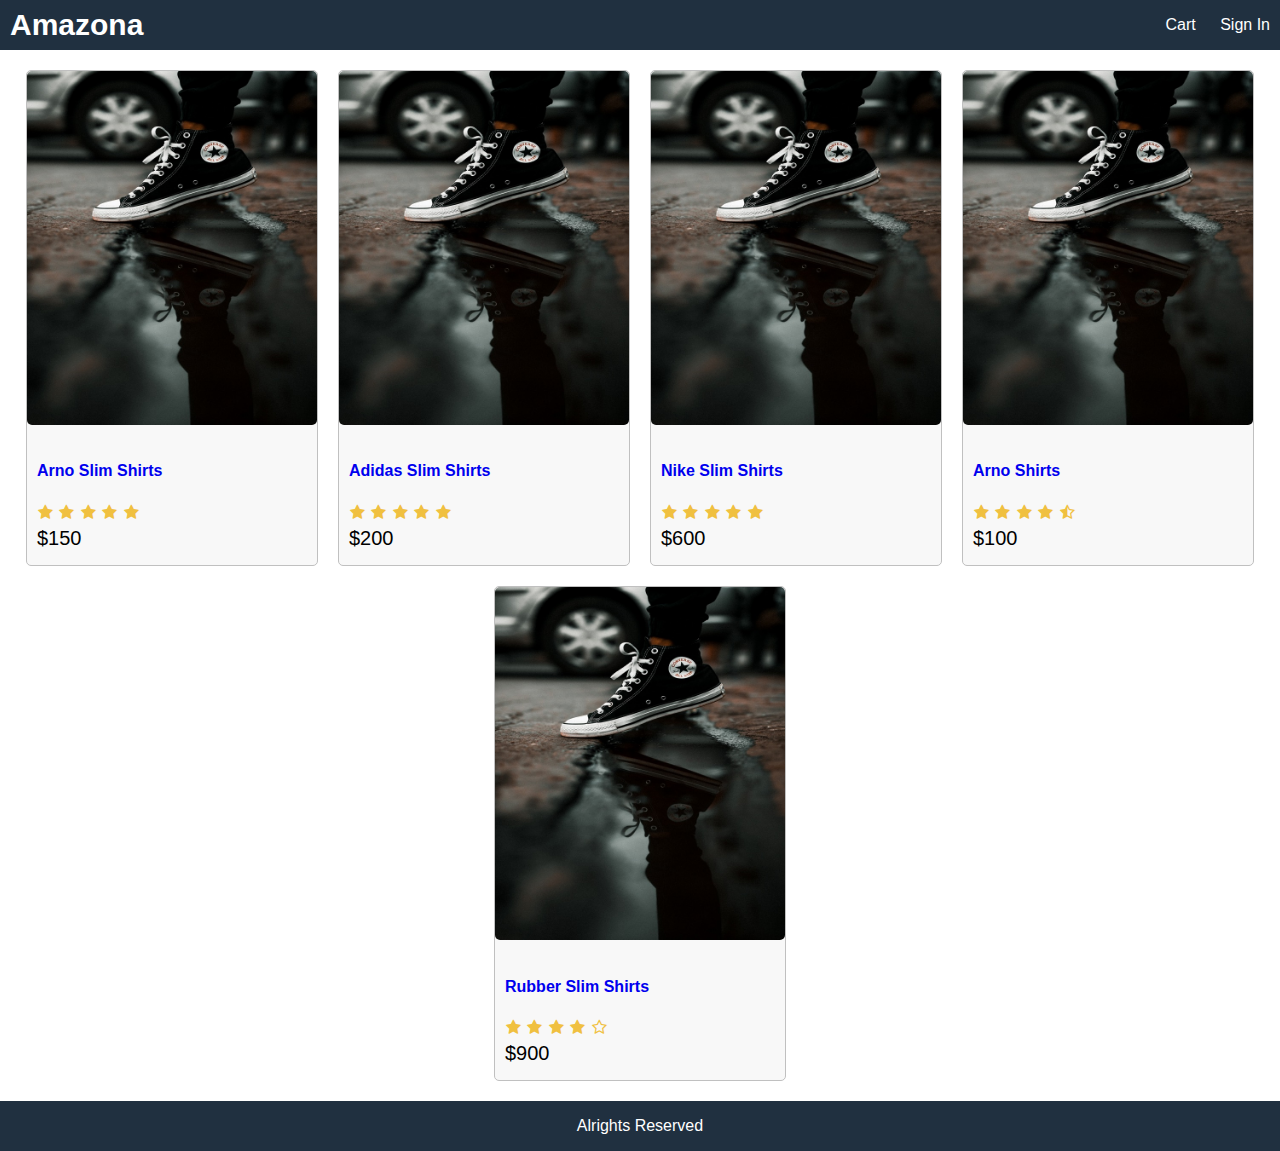
<file: template/index.html>
<!DOCTYPE html>
<html>
    <head>
        <title>Amazona</title>
        <link rel="stylesheet" href="style.css"/>
        <link rel="stylesheet" 
        href="https://cdnjs.cloudflare.com/ajax/libs/font-awesome/4.7.0/css/font-awesome.min.css">
    </head>
    <body>

        <div class="grid-container">

            <header class="row">
                <div>
                    <a class="brand" href="index.html">Amazona</a>
                </div>
                <div>
                    <a href="cart.html">Cart</a>
                    <a href="signin.html">Sign In</a>
                </div>
            </header>

            <main>
                <div class="row center">

                    <div class="card">
                        <a href="product.html">
                            <!-- image size: 680 x 830 -->
                            <img class="medium" src="./images/p1.jpg" alt="product" />
                        </a>
                        <div class="card-body">

                            <a href="product.html">
                                <h2>Arno Slim Shirts</h2>
                            </a>
                            <div class="rating">
                                <span><i class="fa fa-star"></i></span>
                                <span><i class="fa fa-star"></i></span>
                                <span><i class="fa fa-star"></i></span>
                                <span> <i class="fa fa-star"></i> </span>
                                <span><i class="fa fa-star"></i></span>
                            </div>
                            <div class="price">
                                $150
                            </div>

                        </div>
                    </div>

                    <div class="card">
                        <a href="product.html">
                            <!-- image size: 680 x 830 -->
                            <img class="medium" src="./images/p1.jpg" alt="product" />
                        </a>
                        <div class="card-body">

                            <a href="product.html">
                                <h2>Adidas Slim Shirts</h2>
                            </a>
                            <div class="rating">
                                <span><i class="fa fa-star"></i></span>
                                <span><i class="fa fa-star"></i></span>
                                <span><i class="fa fa-star"></i></span>
                                <span> <i class="fa fa-star"></i> </span>
                                <span><i class="fa fa-star"></i></span>
                            </div>
                            <div class="price">
                                $200
                            </div>

                        </div>
                    </div>

                    <div class="card">
                        <a href="product.html">
                            <!-- image size: 680 x 830 -->
                            <img class="medium" src="./images/p1.jpg" alt="product" />
                        </a>
                        <div class="card-body">

                            <a href="product.html">
                                <h2>Nike Slim Shirts</h2>
                            </a>
                            <div class="rating">
                                <span><i class="fa fa-star"></i></span>
                                <span><i class="fa fa-star"></i></span>
                                <span><i class="fa fa-star"></i></span>
                                <span> <i class="fa fa-star"></i> </span>
                                <span><i class="fa fa-star"></i></span>
                            </div>
                            <div class="price">
                                $600
                            </div>

                        </div>
                    </div>

                    <div class="card">
                        <a href="product.html">
                            <!-- image size: 680 x 830 -->
                            <img class="medium" src="./images/p1.jpg" alt="product" />
                        </a>
                        <div class="card-body">

                            <a href="product.html">
                                <h2>Arno Shirts</h2>
                            </a>
                            <div class="rating">
                                <span><i class="fa fa-star"></i></span>
                                <span><i class="fa fa-star"></i></span>
                                <span><i class="fa fa-star"></i></span>
                                <span> <i class="fa fa-star"></i> </span>
                                <span><i class="fa fa-star-half-o"></i></span>
                            </div>
                            <div class="price">
                                $100
                            </div>

                        </div>
                    </div>

                    <div class="card">
                        <a href="product.html">
                            <!-- image size: 680 x 830 -->
                            <img class="medium" src="./images/p1.jpg" alt="product" />
                        </a>
                        <div class="card-body">

                            <a href="product.html">
                                <h2>Rubber Slim Shirts</h2>
                            </a>
                            <div class="rating">
                                <span><i class="fa fa-star"></i></span>
                                <span><i class="fa fa-star"></i></span>
                                <span><i class="fa fa-star"></i></span>
                                <span> <i class="fa fa-star"></i> </span>
                                <span><i class="fa fa-star-o"></i></span>
                            </div>
                            <div class="price">
                                $900
                            </div>

                        </div>
                    </div>

                </div>
            </main>

            <footer class="row center">Alrights Reserved</footer>

        </div>
       
    </body>
</html>
</file>
<file: template/style.css>
html{
    font-size: 62.5%;
    box-sizing: border-box;
}
body{
    margin: 0;
    height: 100vh;
    font-size: 1.6rem;
    font-family: Arial, Helvetica, sans-serif;
}

/* Layouts */

.grid-container{
    display: grid;
    grid-template-areas: 
    'header'
    'main'
    'footer';
    grid-template-columns: 1fr;
    grid-template-rows: 5rem 1fr 5rem;
    height: 100%;
}

header{
    grid-area: header;
    background-color: #203040;
}

main{
    grid-area: main;
    padding: 1rem;
}

footer{
    grid-area: footer;
    background-color: #203040;
    color: #ffffff;
}

/* common */
h1{
    font-size: 1.8rem;
    padding: 1rem 0;
}

h2{
    font-size: 1.6rem;
    padding: 1rem 0;
}

a{
    text-decoration: none;
}
a:hover{
    color: #ff8000;
}

header a{
    color: #ffffff;
    padding: 1rem;
}

a.brand{
    color: #ffffff;
    font-size: 3rem;
    font-weight: bold;
}

.row{
    display: flex;
    flex-wrap: wrap;
    justify-content: space-between;
    align-items: center;
}

.row.center{
    justify-content: center;
}

/* Image */
img{
    border-radius: 0.5rem;
}
img.medium {
    max-width: 29rem;
    width: 100%;
}

/* Crad */
.card {
    border: 0.1rem #c0c0c0 solid;
    background-color: #f8f8f8;
    border-radius: 0.5rem;
    margin: 1rem;
}

.card-body {
    padding: 1rem;
}

.card-body > *{
   margin-bottom: 0.5rem;
}

.price{
    font-size: 2rem;
}

/* Rating */
.rating span {
    color: #f0c040;
    margin: 0.1rem;
}
</file>
